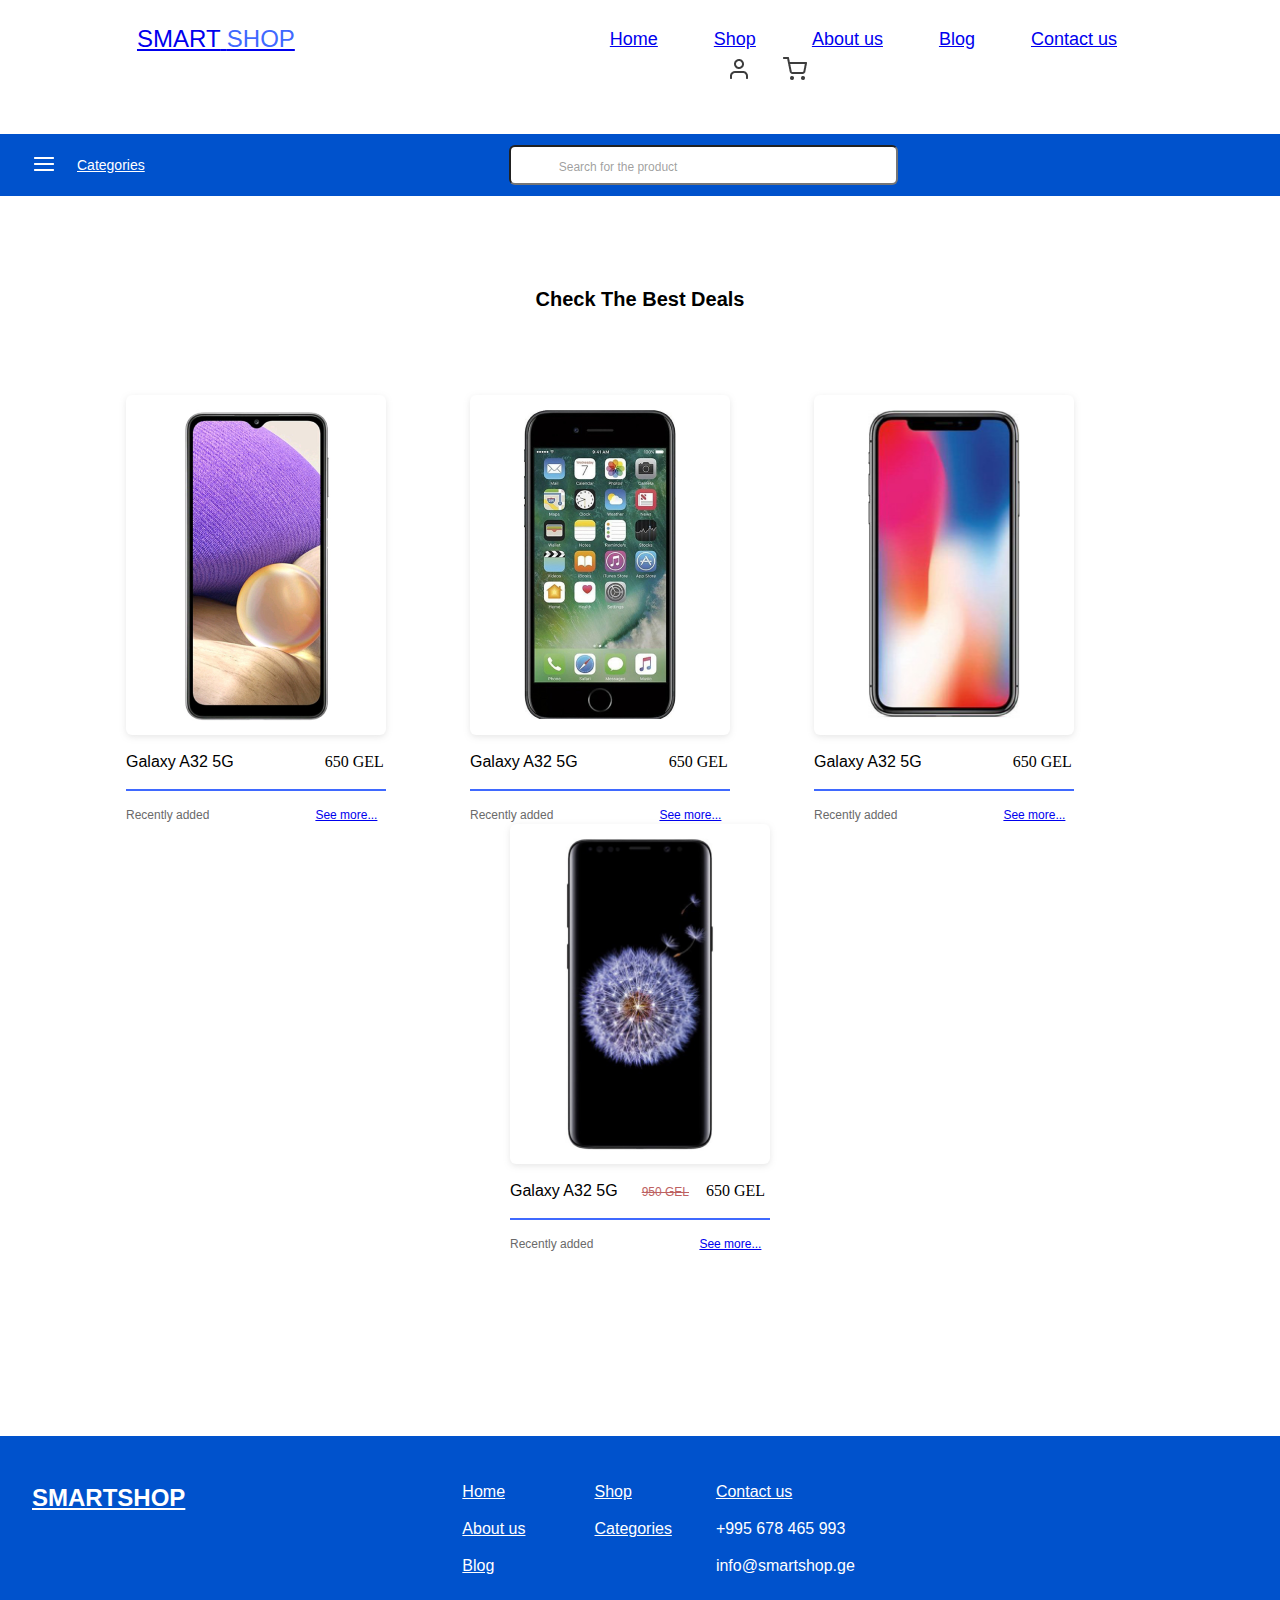
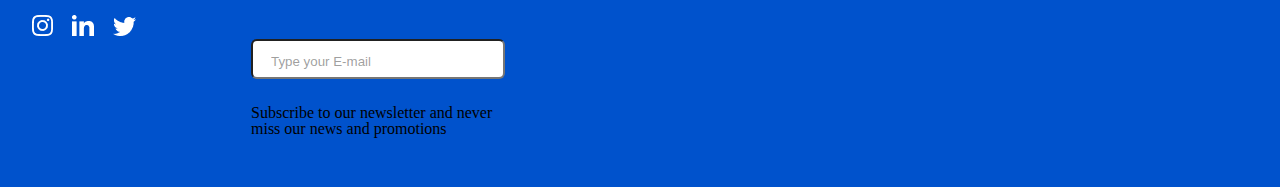
<file: index.html>
<!DOCTYPE html>
<html lang="en">
<head>
    <meta charset="UTF-8">
    <meta http-equiv="X-UA-Compatible" content="IE=edge">
    <meta name="viewport" content="width=device-width, initial-scale=1.0">
    
    <link rel="stylesheet" href="static/css/reset.css">
    <link rel="stylesheet" href="static/css/fonts.css">
    <link rel="stylesheet" href="static/css/style.css">
    <title>Home</title>
</head>
<body>
    <header>
        <div class="container">
            <div class="header">
                <nav>
                    <ul>
                        <li class="header-li left">
                            <a href="index.html"> 
                                <span>SMART</span>
                                <span class="logo-right">SHOP</span>
                            </a>
                        </li>
                        <li class="header-li middle">
                            <a href="index.html">Home</a>
                        </li>
                        <li class="header-li middle">
                            <a href="#">Shop</a>
                        </li>
                        <li class="header-li middle">
                            <a href="static/pages/about.html">About us</a>
                        </li>
                        <li class="header-li middle">
                            <a href="static/pages/blog.html">Blog</a>
                        </li>
                        <li class="header-li middle">
                            <a href="static/pages/contact.html">Contact us </a>
                        </li>
                        <li class="header-li right">
                            <a href="#">
                                <img src="static/img/user.png">
                            </a>
                        </li>
                        <li class="header-li">
                            <a href="#">
                                <img src="static/img/basket.png">
                            </a>
                        </li>
                    </ul>
                </nav>
            </div>
        </div>
        <div class="search-section">
            <div class="container">
                <nav>
                    <ul>
                        <li class="search-li menu">
                            <a href="#">
                                <img src="static/img/menu.png" alt="">
                            </a>
                        </li>
                        <li class="search-li title">
                            <a href="#">Categories</a>
                        </li>
                        <li class="search-li">
                            <form action="">
                                <input class="search-input" type="text" placeholder="Search for the product">
                            </form>
                        </li>
                    </ul>
                </nav>
            </div>
        </div>
    </header>
    <main>
        <section class="section container">
            <h1 class="section-title">Check The Best Deals</h1>
            <div class="cards">
                <div class="card-main-wrapper">
                    <div class="card-top-wrapper">
                        <div class="card-img-wrapper first">
                            
                        </div>
                    </div>
                    <div class="card-information">
                        <div>
                            <span class="name">Galaxy A32 5G</span>
                            <span class="price">650 GEL</span>
                        </div>
                        <div class="line">
                            
                        </div>
                        <div>
                            <span class="date">Recently added</span>
                            <a href="#" class="see-more">See more...</a>
                        </div>
                    </div>
                </div>
                <div class="card-main-wrapper second">
                    <div class="card-top-wrapper">
                        <div class="card-img-wrapper second">
                            
                        </div>
                    </div>
                    <div class="card-information">
                        <div>
                            <span class="name">Galaxy A32 5G</span>
                            <span class="price">650 GEL</span>
                        </div>
                        <div class="line">
                            
                        </div>
                        <div>
                            <span class="date">Recently added</span>
                            <a href="#" class="see-more">See more...</a>
                        </div>
                    </div>
                </div>
                <div class="card-main-wrapper third">
                    <div class="card-top-wrapper">
                        <div class="card-img-wrapper third">
                            
                        </div>
                    </div>
                    <div class="card-information">
                        <div>
                            <span class="name">Galaxy A32 5G</span>
                            <span class="price">650 GEL</span>
                        </div>
                        <div class="line">
                            
                        </div>
                        <div>
                            <span class="date">Recently added</span>
                            <a href="#" class="see-more">See more...</a>
                        </div>
                    </div>
                </div>
                <div class="card-main-wrapper">
                    <div class="card-top-wrapper">
                        <div class="card-img-wrapper fourth">
                            
                        </div>
                    </div>
                    <div class="card-information">
                        <div>
                            <span class="name">Galaxy A32 5G</span>
                            <span class=" price-old">950 GEL</span>
                            <span class="price-new">650 GEL</span>
                        </div>
                        <div class="line">
                            
                        </div>
                        <div>
                            <span class="date">Recently added</span>
                            <a href="#" class="see-more">See more...</a>
                        </div>
                    </div>
                </div>
            </div>
        </section>
    </main>
    <footer>
        <div class="container">
            <div class="footer-social in-footer">
                <div class="footer-logo">
                    <a href="">SMARTSHOP</a>
                </div>
                <ul>
                    <li class="social-li">
                        <a href="#">
                            <img src="static/img/Instagram.png" alt="">
                        </a>
                    </li>
                    <li class="social-li middle">
                        <a href="#">
                            <img src="static/img/Linkedin.png" alt="">
                        </a>
                    </li>
                    <li class="social-li">
                        <a href="#">
                            <img src="static/img/Twitter.png" alt="">
                        </a>
                    </li>
                </ul>
            </div>
            <div class="footer-navigation in-footer">
                <nav>
                    <ul class="footer-navigation-ul">
                        <li class="footer-navigation-li">
                            <a class="footer-a" href="index.html">
                                Home
                            </a>
                        </li>
                        <li class="footer-navigation-li middle">
                            <a class="footer-a" href="static/pages/about.html">
                                About us
                            </a>
                        </li>
                        <li class="footer-navigation-li">
                            <a class="footer-a" href="static/pages/blog.html">
                                Blog
                            </a>
                        </li>
                    </ul>
                    <ul class="footer-navigation-ul middle">
                        <li class="footer-navigation-li">
                            <a class="footer-a" href="#">
                                Shop                            
                            </a>
                        </li>
                        <li class="footer-navigation-li middle">
                            <a class="footer-a" href="#">
                                Categories
                            </a>
                        </li>
                    </ul>
                    <ul class="footer-navigation-ul">
                        <li class="footer-navigation-li footer-aw">
                            <a class="footer-a" href="static/pages/contact.html">
                                Contact us
                            </a>
                        </li>
                        <li class="footer-navigation-li middle footer-a">
                            <address>
                                +995 678 465 993
                            </address>
                        </li>
                        <li class="footer-navigation-li footer-a">
                            <address>
                                info@smartshop.ge
                            </address>
                        </li>
                    </ul>
                </nav>
            </div>
            <div class="in-footer footer-input">
                <form action="">
                    <input placeholder="Type your E-mail" type="text">
                </form>
                <div class="describtion footer-w">
                    Subscribe to our newsletter and never miss our news and promotions
                </div>
            </div>
        </div>
    </footer>
</body>
</html>
</file>
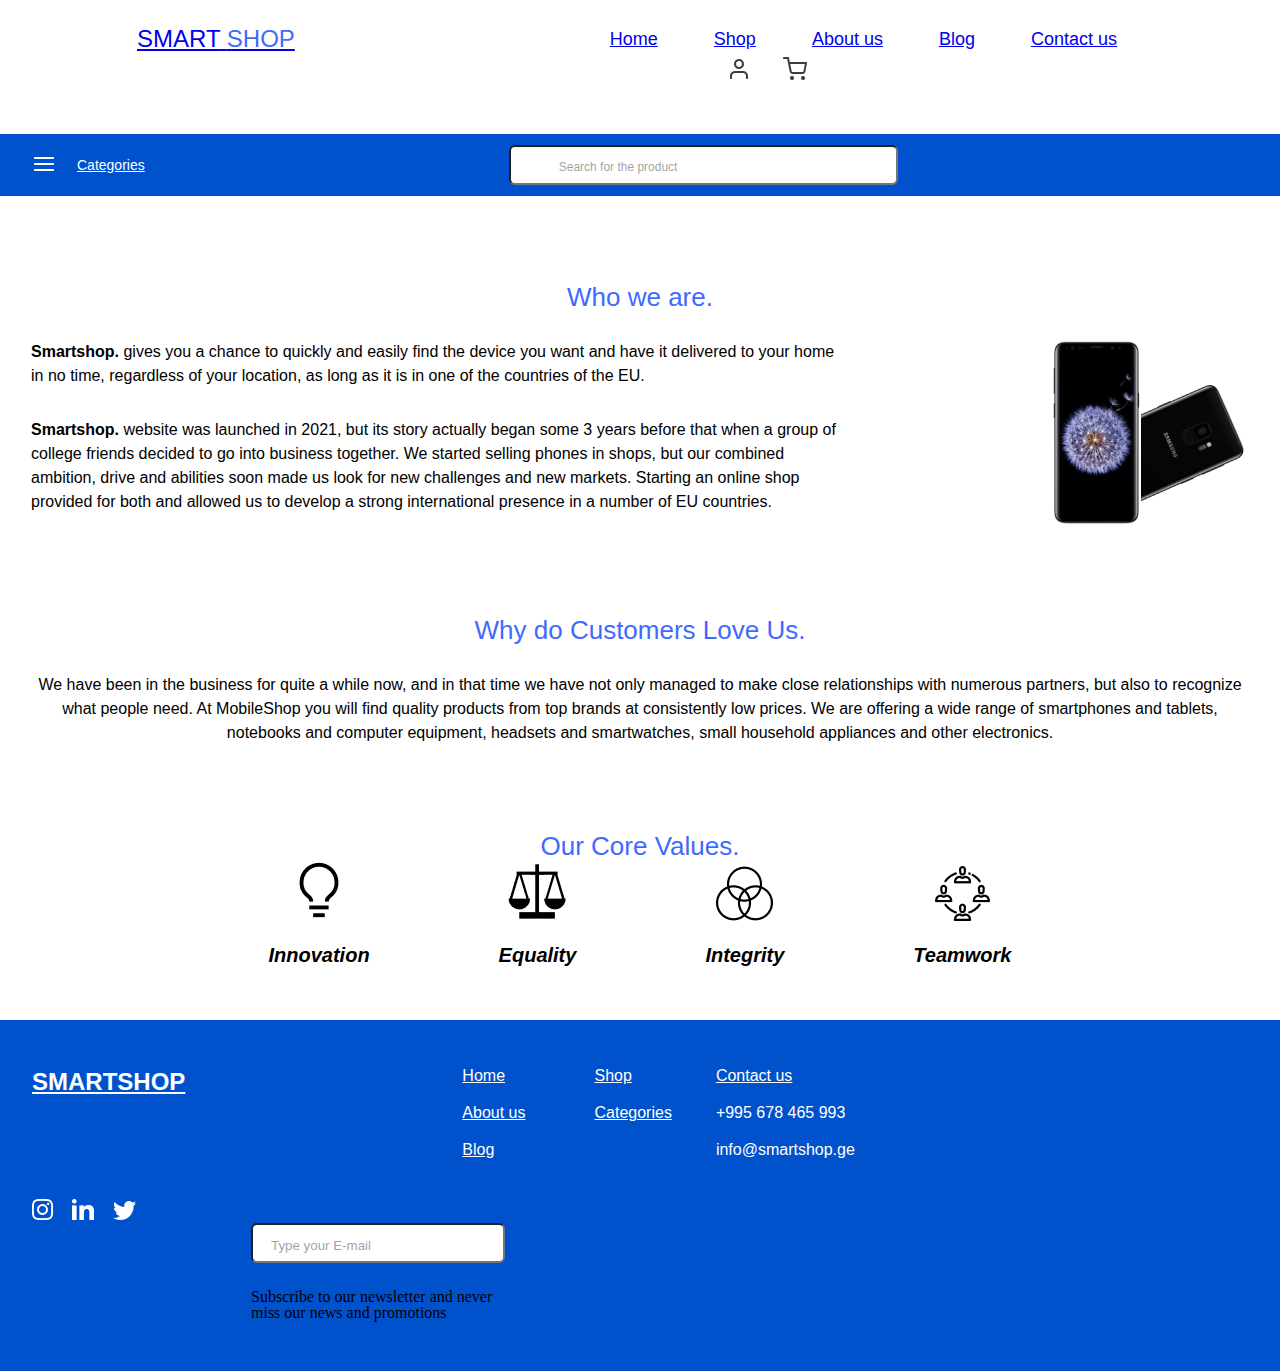
<file: static/pages/about.html>
<!DOCTYPE html>
<html lang="en">
<head>
    <meta charset="UTF-8">
    <meta http-equiv="X-UA-Compatible" content="IE=edge">
    <meta name="viewport" content="width=device-width, initial-scale=1.0">
    <link rel="stylesheet" href="../css/reset.css">
    <link rel="stylesheet" href="../css/fonts.css">
    <link rel="stylesheet" href="../css/style.css">
    <title>About</title>
</head>
<body>
    <header>
        <div class="container">
            <div class="header">
                <nav>
                    <ul>
                        <li class="header-li left">
                            <a href="../../index.html"> 
                                <span>SMART</span>
                                <span class="logo-right">SHOP</span>
                            </a>
                        </li>
                        <li class="header-li middle">
                            <a href="../../index.html">Home</a>
                        </li>
                        <li class="header-li middle">
                            <a href="#">Shop</a>
                        </li>
                        <li class="header-li middle">
                            <a href="about.html">About us</a>
                        </li>
                        <li class="header-li middle">
                            <a href="blog.html">Blog</a>
                        </li>
                        <li class="header-li middle">
                            <a href="contact.html">Contact us </a>
                        </li>
                        <li class="header-li right">
                            <a href="#">
                                <img src="../img/user.png">
                            </a>
                        </li>
                        <li class="header-li">
                            <a href="#">
                                <img src="../img/basket.png">
                            </a>
                        </li>
                    </ul>
                </nav>
            </div>
        </div>
        <div class="search-section">
            <div class="container">
                <nav>
                    <ul>
                        <li class="search-li menu">
                            <a href="#">
                                <img src="../img/menu.png" alt="">
                            </a>
                        </li>
                        <li class="search-li title">
                            <a href="#">Categories</a>
                        </li>
                        <li class="search-li">
                            <form action="">
                                <input class="search-input" type="text" placeholder="Search for the product">
                            </form>
                        </li>
                    </ul>
                </nav>
            </div>
        </div>
    </header>
    <main>
        <section class="about-section">
            <h2 class="about-title">Who we are.</h2>
            <div class="about-info" >
                <div class="about-info-text">
                    <p class="first-p">
                        <span class="first-word">Smartshop.</span> gives you a chance to quickly and easily find the device you want and have it delivered to your home in no time, regardless of your location, as long as it is in one of the countries of the EU.
                    </p>
                    <p>
                        <span class="first-word">Smartshop.</span> website was launched in 2021, but its story actually began some 3 years before that when a group of college friends decided to go into business together. We started selling phones in shops, but our combined ambition, drive and abilities soon made us look for new challenges and new markets. Starting an online shop provided for both and allowed us to develop a strong international presence in a number of EU countries.
                    </p>
                </div>
                <div class="about-info-img">
                    <img src="../img/abot/phones.png" alt="">
                </div>
            </div>
            <div>
                <h2 class="about-title">Why do Customers Love Us.</h2>
                <p class="second-desctiption">We have been in the business for quite a while now, and in that time we have not only managed to make close relationships with numerous partners, but also to recognize what people need. At MobileShop you will find quality products from top brands at consistently low prices. We are offering a wide range of smartphones and tablets, notebooks and computer equipment, headsets and smartwatches, small household appliances and other electronics.</p>
            </div>
            <div>
                <h2 class="about-title">Our Core Values.</h2>
                <ul>
                    <li class="values-li">
                        <img src="../img/abot/idea-svgrepo-com 1.png" alt="">
                        <p>Innovation</p>
                    </li>
                    <li class="values-li">
                        <img src="../img/abot/scale-good-justice-fairness-svgrepo-com 1.png" alt="">
                        <p>Equality</p>
                    </li>
                    <li class="values-li">
                        <img src="../img/abot/Vector.png" alt="">
                        <p>Integrity</p>
                    </li>
                    <li class="values-li">
                        <img src="../img/abot/teamwork-svgrepo-com 1.png" alt="">
                        <p>Teamwork</p>
                    </li>
                </ul>
            </div>
        </section>
    </main>
    <footer>
        <div class="container">
            <div class="footer-social in-footer">
                <div class="footer-logo">
                    <a href="">SMARTSHOP</a>
                </div>
                <ul>
                    <li class="social-li">
                        <a href="#">
                            <img src="../img/Instagram.png" alt="">
                        </a>
                    </li>
                    <li class="social-li middle">
                        <a href="#">
                            <img src="../img/Linkedin.png" alt="">
                        </a>
                    </li>
                    <li class="social-li">
                        <a href="#">
                            <img src="../img/Twitter.png" alt="">
                        </a>
                    </li>
                </ul>
            </div>
            <div class="footer-navigation in-footer">
                <nav>
                    <ul class="footer-navigation-ul">
                        <li class="footer-navigation-li">
                            <a class="footer-a" href="../../index.html">
                                Home
                            </a>
                        </li>
                        <li class="footer-navigation-li middle">
                            <a class="footer-a" href="about.html">
                                About us
                            </a>
                        </li>
                        <li class="footer-navigation-li">
                            <a class="footer-a" href="blog.html">
                                Blog
                            </a>
                        </li>
                    </ul>
                    <ul class="footer-navigation-ul middle">
                        <li class="footer-navigation-li">
                            <a class="footer-a" href="#">
                                Shop                            
                            </a>
                        </li>
                        <li class="footer-navigation-li middle">
                            <a class="footer-a" href="#">
                                Categories
                            </a>
                        </li>
                    </ul>
                    <ul class="footer-navigation-ul">
                        <li class="footer-navigation-li footer-aw">
                            <a class="footer-a" href="./contact.html">
                                Contact us
                            </a>
                        </li>
                        <li class="footer-navigation-li middle footer-a">
                            <address>
                                +995 678 465 993
                            </address>
                        </li>
                        <li class="footer-navigation-li footer-a">
                            <address>
                                info@smartshop.ge
                            </address>
                        </li>
                    </ul>
                </nav>
            </div>
            <div class="in-footer footer-input">
                <form action="">
                    <input placeholder="Type your E-mail" type="text">
                </form>
                <div class="describtion footer-w">
                    Subscribe to our newsletter and never miss our news and promotions
                </div>
            </div>
        </div>
    </footer>
</body>
</html>
</file>
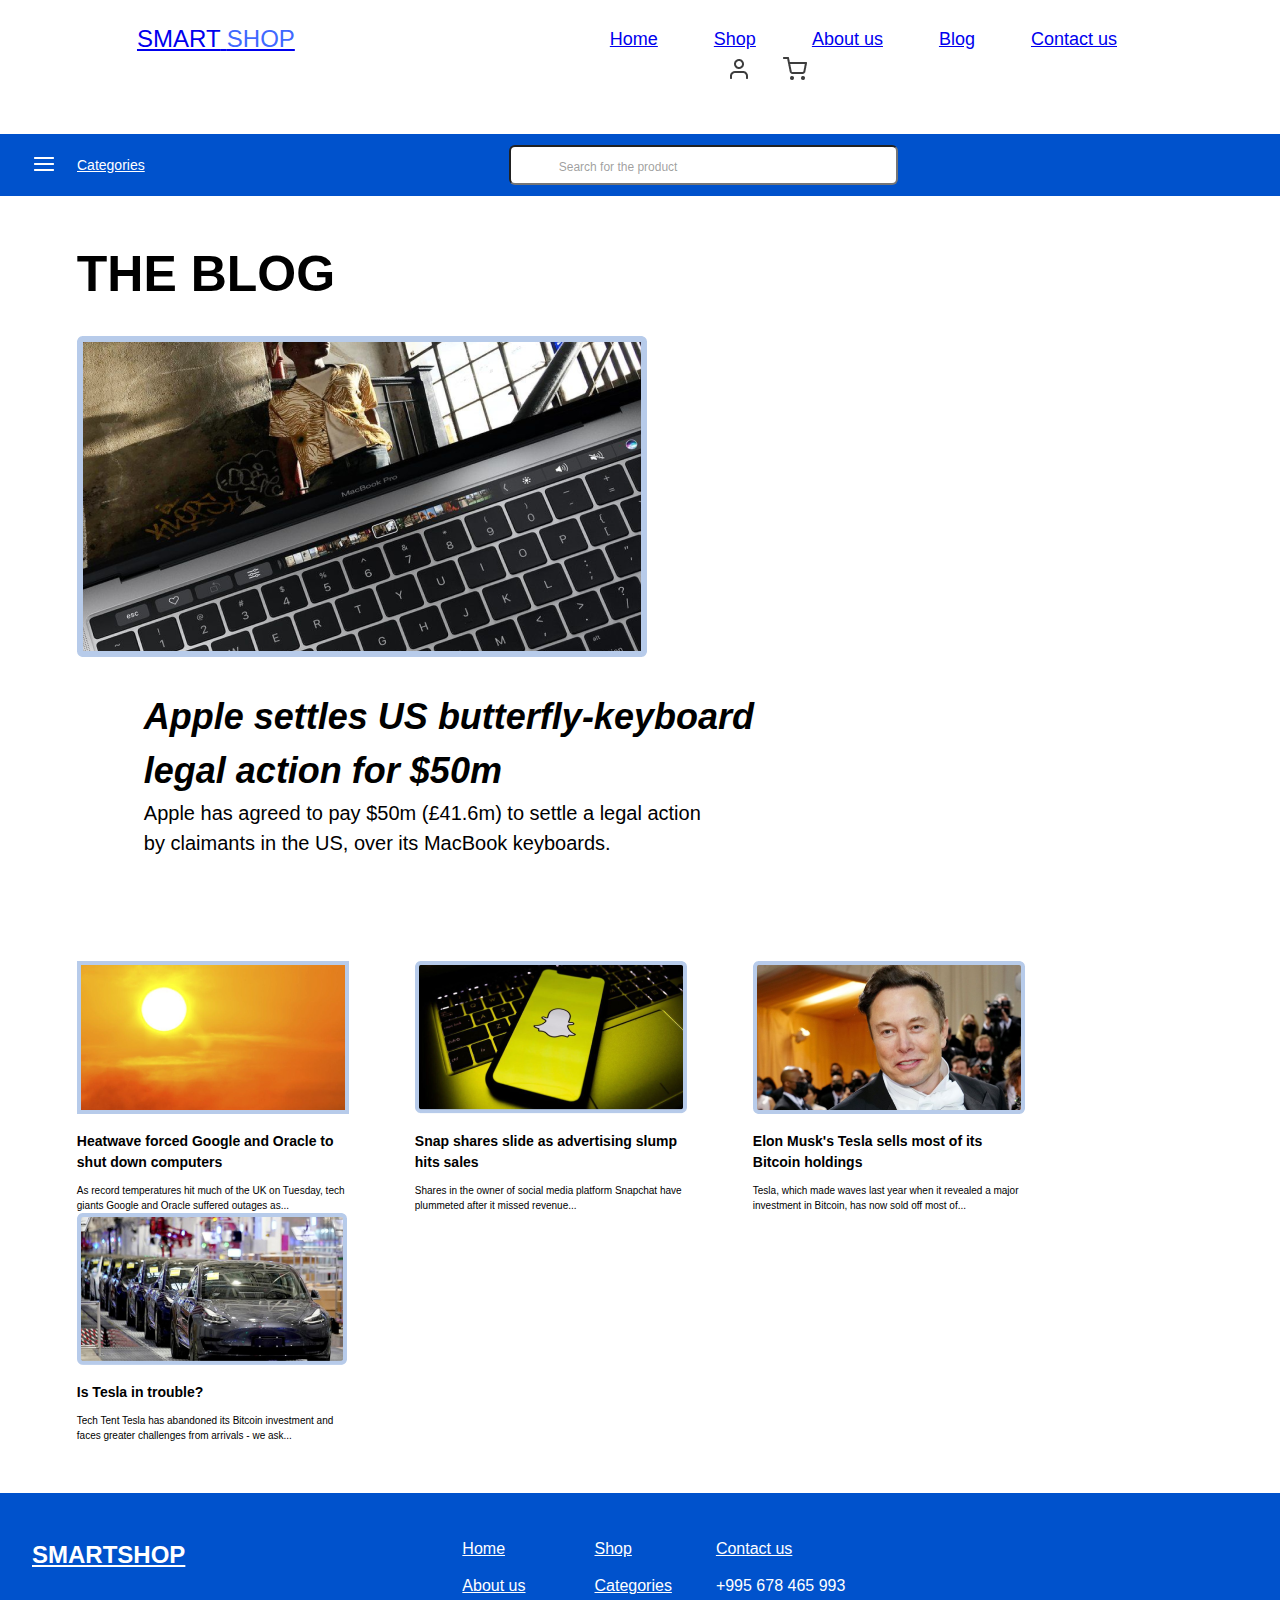
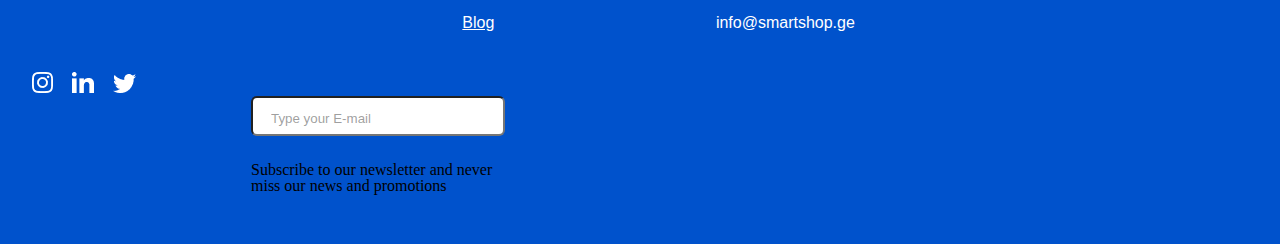
<file: static/pages/blog.html>
<!DOCTYPE html>
<html lang="en">
<head>
    <meta charset="UTF-8">
    <meta http-equiv="X-UA-Compatible" content="IE=edge">
    <meta name="viewport" content="width=device-width, initial-scale=1.0">
    <link rel="stylesheet" href="../css/reset.css">
    <link rel="stylesheet" href="../css/fonts.css">
    <link rel="stylesheet" href="../css/style.css">
    <title>Blog</title>
</head>
<body>
    <header>
        <div class="container">
            <div class="header">
                <nav>
                    <ul>
                        <li class="header-li left">
                            <a href="../../index.html"> 
                                <span>SMART</span>
                                <span class="logo-right">SHOP</span>
                            </a>
                        </li>
                        <li class="header-li middle">
                            <a href="../../index.html">Home</a>
                        </li>
                        <li class="header-li middle">
                            <a href="#">Shop</a>
                        </li>
                        <li class="header-li middle">
                            <a href="about.html">About us</a>
                        </li>
                        <li class="header-li middle">
                            <a href="blog.html">Blog</a>
                        </li>
                        <li class="header-li middle">
                            <a href="contact.html">Contact us </a>
                        </li>
                        <li class="header-li right">
                            <a href="#">
                                <img src="../img/user.png">
                            </a>
                        </li>
                        <li class="header-li">
                            <a href="#">
                                <img src="../img/basket.png">
                            </a>
                        </li>
                    </ul>
                </nav>
            </div>
        </div>
        <div class="search-section">
            <div class="container">
                <nav>
                    <ul>
                        <li class="search-li menu">
                            <a href="#">
                                <img src="../img/menu.png" alt="">
                            </a>
                        </li>
                        <li class="search-li title">
                            <a href="#">Categories</a>
                        </li>
                        <li class="search-li">
                            <form action="">
                                <input class="search-input" type="text" placeholder="Search for the product">
                            </form>
                        </li>
                    </ul>
                </nav>
            </div>
        </div>
    </header>
    <main>
        <section class="blog-container">
            <div>
                <h1 class="blog-title">
                    THE BLOG
                </h1>
                <div class="blog-article image">
                    <img src="../img/blog/blog-img.png" alt="macbook picture">
                </div>
                <div class="blog-article text">
                    <p class="blog-article-title">
                        Apple settles US butterfly-keyboard legal action for $50m
                    </p>
                    <p class="blog-article-content">
                        Apple has agreed to pay $50m (£41.6m) to settle a legal action by claimants in the US, over its MacBook keyboards.
                    </p>
                </div>
            </div>
            <div class="news-list">
                <div class="news">
                    <div class="news-image">
                        <img src="../img/blog/img1.png" alt="sun">
                    </div>
                    <div class="news-text">
                        <P class="news-text-title">
                            Heatwave forced Google and Oracle to shut down computers
                        </P>
                        <P class="news-text-description">
                            As record temperatures hit much of the UK on Tuesday, tech giants Google and Oracle suffered outages as...
                        </P>
                    </div>
                </div>
                <div class="news second">
                    <div class="news-image">
                        <img src="../img/blog/img2.png" alt="Snapchat">
                    </div>
                    <div class="news-text">
                        <P class="news-text-title">
                            Snap shares slide as advertising slump hits sales
                        </P>
                        <P class="news-text-description">
                            Shares in the owner of social media platform Snapchat have plummeted after it missed revenue...                        </P>
                        </P>
                    </div>
                </div>
                <div class="news third">
                    <div class="news-image">
                        <img src="../img/blog/img3.png" alt="elon Musk">
                    </div>
                    <div class="news-text">
                        <P class="news-text-title">
                            Elon Musk's Tesla sells most of its Bitcoin holdings
                        </P>
                        <P class="news-text-description">
                            Tesla, which made waves last year when it revealed a major investment in Bitcoin, has now sold off most of...                    </div>
                </div>
                <div class="news">
                    <div class="news-image">
                        <img src="../img/blog/img4.png" alt="tesla">
                    </div>
                    <div class="news-text">
                        <P class="news-text-title">
                            Is Tesla in trouble?
                        </P>
                        <P class="news-text-description">
                            Tech Tent Tesla has abandoned its Bitcoin investment and faces greater challenges from arrivals - we ask...                        </P>
                    </div>
                </div>
            </div>
        </section>
    </main>
    <footer>
        <div class="container">
            <div class="footer-social in-footer">
                <div class="footer-logo">
                    <a href="">SMARTSHOP</a>
                </div>
                <ul>
                    <li class="social-li">
                        <a href="#">
                            <img src="../img/Instagram.png" alt="">
                        </a>
                    </li>
                    <li class="social-li middle">
                        <a href="#">
                            <img src="../img/Linkedin.png" alt="">
                        </a>
                    </li>
                    <li class="social-li">
                        <a href="#">
                            <img src="../img/Twitter.png" alt="">
                        </a>
                    </li>
                </ul>
            </div>
            <div class="footer-navigation in-footer">
                <nav>
                    <ul class="footer-navigation-ul">
                        <li class="footer-navigation-li">
                            <a class="footer-a" href="../../index.html">
                                Home
                            </a>
                        </li>
                        <li class="footer-navigation-li middle">
                            <a class="footer-a" href="about.html">
                                About us
                            </a>
                        </li>
                        <li class="footer-navigation-li">
                            <a class="footer-a" href="blog.html">
                                Blog
                            </a>
                        </li>
                    </ul>
                    <ul class="footer-navigation-ul middle">
                        <li class="footer-navigation-li">
                            <a class="footer-a" href="#">
                                Shop                            
                            </a>
                        </li>
                        <li class="footer-navigation-li middle">
                            <a class="footer-a" href="#">
                                Categories
                            </a>
                        </li>
                    </ul>
                    <ul class="footer-navigation-ul">
                        <li class="footer-navigation-li footer-aw">
                            <a class="footer-a" href="./contact.html">
                                Contact us
                            </a>
                        </li>
                        <li class="footer-navigation-li middle footer-a">
                            <address>
                                +995 678 465 993
                            </address>
                        </li>
                        <li class="footer-navigation-li footer-a">
                            <address>
                                info@smartshop.ge
                            </address>
                        </li>
                    </ul>
                </nav>
            </div>
            <div class="in-footer footer-input">
                <form action="">
                    <input placeholder="Type your E-mail" type="text">
                </form>
                <div class="describtion footer-w">
                    Subscribe to our newsletter and never miss our news and promotions
                </div>
            </div>
        </div>
    </footer>
</body>
</html>
</file>
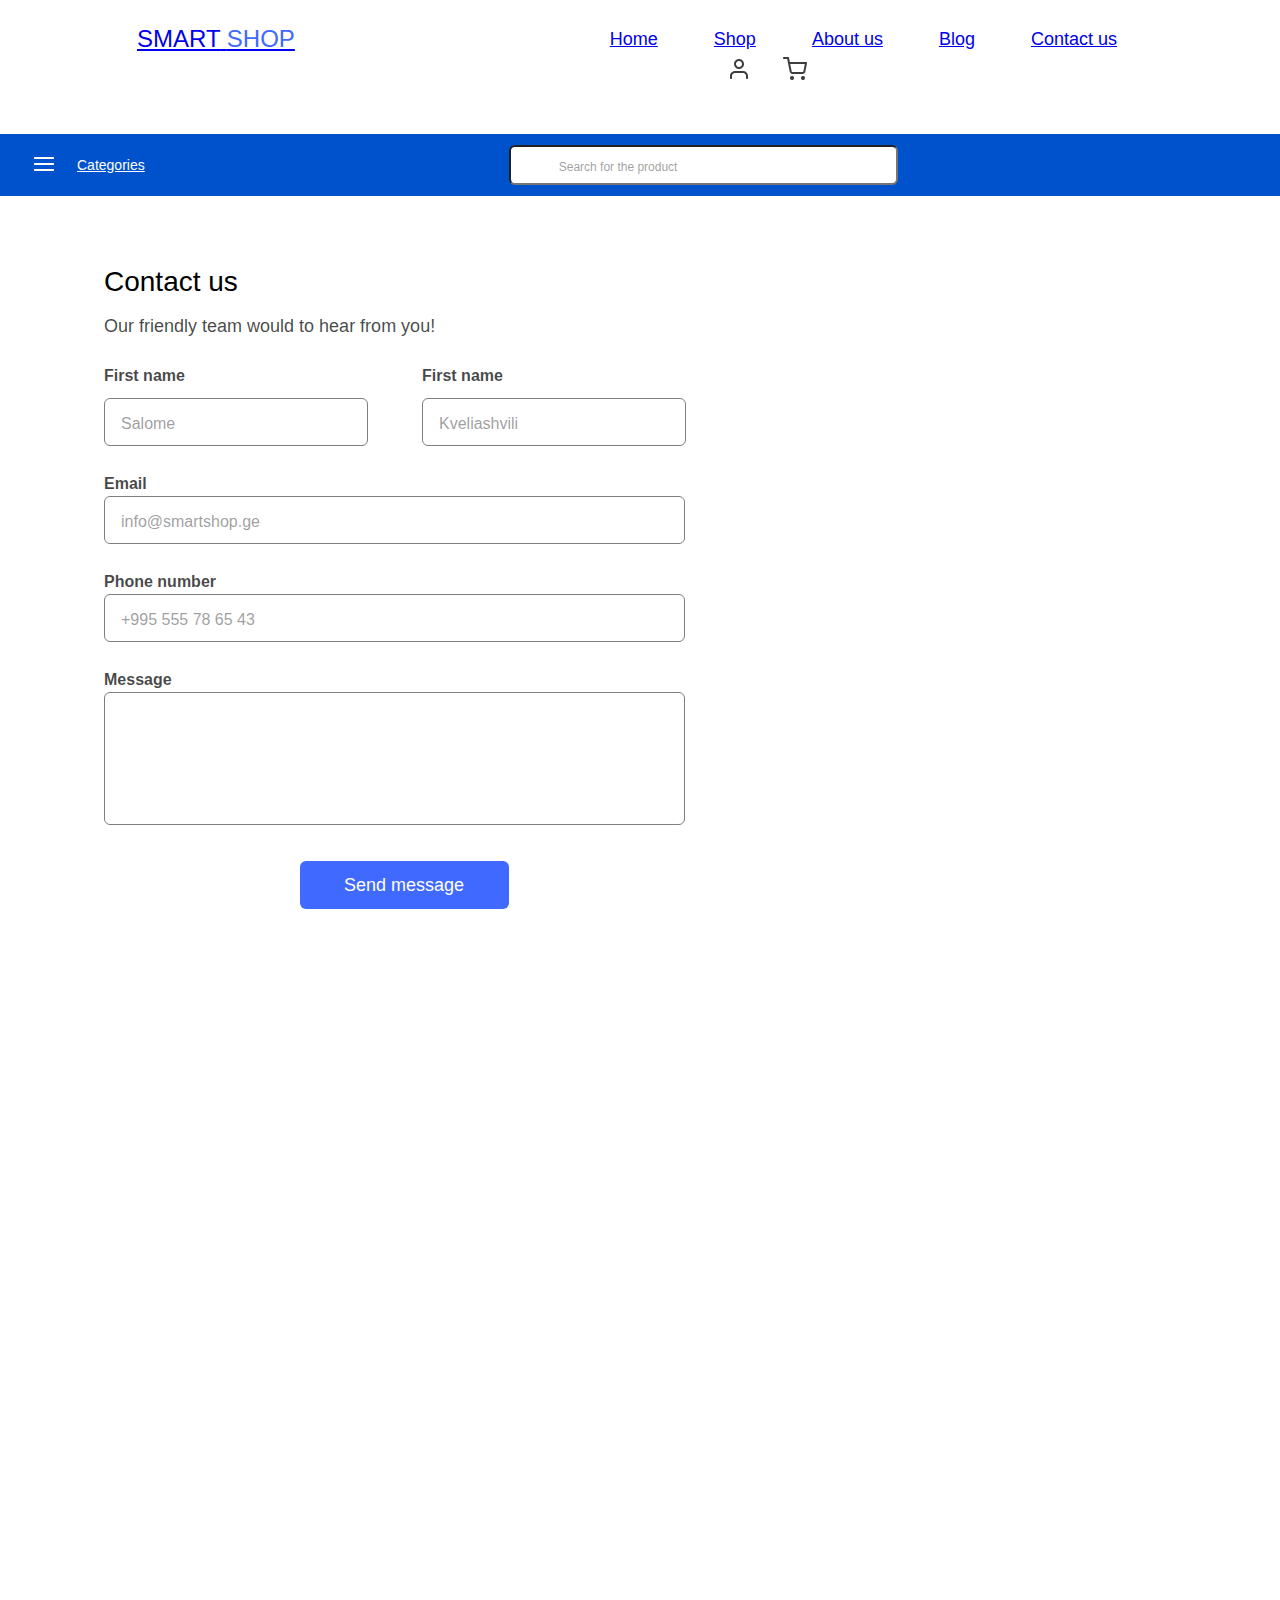
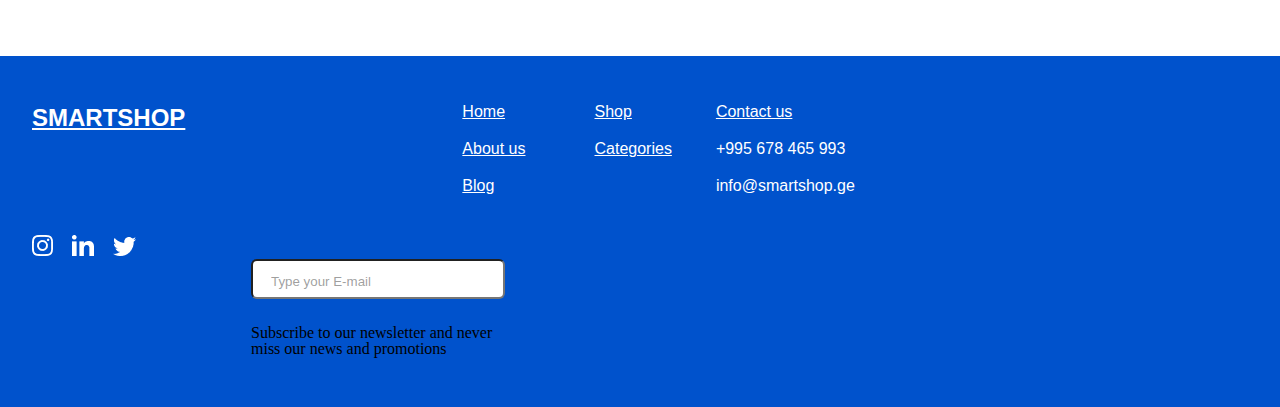
<file: static/pages/contact.html>
<!DOCTYPE html>
<html lang="en">
<head>
    <meta charset="UTF-8">
    <meta http-equiv="X-UA-Compatible" content="IE=edge">
    <meta name="viewport" content="width=device-width, initial-scale=1.0">
    <link rel="stylesheet" href="../css/reset.css">
    <link rel="stylesheet" href="../css/fonts.css">
    <link rel="stylesheet" href="../css/style.css">
    <title>Home Page</title>
</head>
<body>
    <header>
        <div class="container">
            <div class="header">
                <nav>
                    <ul>
                        <li class="header-li left">
                            <a href="../../index.html"> 
                                <span>SMART</span>
                                <span class="logo-right">SHOP</span>
                            </a>
                        </li>
                        <li class="header-li middle">
                            <a href="../../index.html">Home</a>
                        </li>
                        <li class="header-li middle">
                            <a href="#">Shop</a>
                        </li>
                        <li class="header-li middle">
                            <a href="about.html">About us</a>
                        </li>
                        <li class="header-li middle">
                            <a href="blog.html">Blog</a>
                        </li>
                        <li class="header-li middle">
                            <a href="contact.html">Contact us </a>
                        </li>
                        <li class="header-li right">
                            <a href="#">
                                <img src="../img/user.png">
                            </a>
                        </li>
                        <li class="header-li">
                            <a href="#">
                                <img src="../img/basket.png">
                            </a>
                        </li>
                    </ul>
                </nav>
            </div>
        </div>
        <div class="search-section">
            <div class="container">
                <nav>
                    <ul>
                        <li class="search-li menu">
                            <a href="#">
                                <img src="../img/menu.png" alt="">
                            </a>
                        </li>
                        <li class="search-li title">
                            <a href="#">Categories</a>
                        </li>
                        <li class="search-li">
                            <form action="">
                                <input class="search-input" type="text" placeholder="Search for the product">
                            </form>
                        </li>
                    </ul>
                </nav>
            </div>
        </div>
    </header>
    <main>
        <section class="contact-section contact-container">
            <div class="inputs-part">
                <div class="input-line">
                    <h1 class="contact-title">Contact us</h1>
                    <p class="additional-sentence">Our friendly team would to hear from you!</p>
                    <div class="f name">
                        <form action="#">
                            <label for="fname">First name</label>
                            <input required class="contact-input name" placeholder="Salome" type="text" name="fname">
                        </form>
                    </div>
                    <div class="l name">
                        <form action="#">
                            <label for="lname">First name</label>
                            <input required class="contact-input name" placeholder="Kveliashvili" type="text" name="lname">
                        </form>
                    </div>
                </div>
                <div class="input-line">
                    <form action="#">
                        <label for="Email">Email</label>
                        <input required class="contact-input Email" placeholder="info@smartshop.ge" type="text" >
                    </form>
                </div>
                <div class="input-line">
                    <form action="#">
                        <label for="Email">Phone number</label>
                        <input required class="contact-input phone-number" placeholder="+995 555 78 65 43" type="number" >
                    </form>
                </div>
                <div>
                    <form action="#">
                        <label for="message">Message</label>
                        <input required class="contact-input message" type="text" >
                    </form>
                </div>
                <div class="send-button">
                    <input type="submit" value="Send message">
                </div>
            </div>
            <div class="map-part">
                <iframe src="https://www.google.com/maps/embed?pb=!1m18!1m12!1m3!1d2978.4452313842376!2d44.756455315396565!3d41.710910479235736!2m3!1f0!2f0!3f0!3m2!1i1024!2i768!4f13.1!3m3!1m2!1s0x40447332355abe2f%3A0x6cbb9dc3fcb3b194!2sIlia%20Chavchavadze%20Avenue%2C%20T&#39;bilisi!5e0!3m2!1sen!2sge!4v1676229445830!5m2!1sen!2sge" width="590" height="562s"></iframe>
            </div>
        </section>
    </main>
    <footer>
        <div class="container">
            <div class="footer-social in-footer">
                <div class="footer-logo">
                    <a href="">SMARTSHOP</a>
                </div>
                <ul>
                    <li class="social-li">
                        <a href="#">
                            <img src="../img/Instagram.png" alt="">
                        </a>
                    </li>
                    <li class="social-li middle">
                        <a href="#">
                            <img src="../img/Linkedin.png" alt="">
                        </a>
                    </li>
                    <li class="social-li">
                        <a href="#">
                            <img src="../img/Twitter.png" alt="">
                        </a>
                    </li>
                </ul>
            </div>
            <div class="footer-navigation in-footer">
                <nav>
                    <ul class="footer-navigation-ul">
                        <li class="footer-navigation-li">
                            <a class="footer-a" href="../../index.html">
                                Home
                            </a>
                        </li>
                        <li class="footer-navigation-li middle">
                            <a class="footer-a" href="about.html">
                                About us
                            </a>
                        </li>
                        <li class="footer-navigation-li">
                            <a class="footer-a" href="blog.html">
                                Blog
                            </a>
                        </li>
                    </ul>
                    <ul class="footer-navigation-ul middle">
                        <li class="footer-navigation-li">
                            <a class="footer-a" href="#">
                                Shop                            
                            </a>
                        </li>
                        <li class="footer-navigation-li middle">
                            <a class="footer-a" href="#">
                                Categories
                            </a>
                        </li>
                    </ul>
                    <ul class="footer-navigation-ul">
                        <li class="footer-navigation-li footer-aw">
                            <a class="footer-a" href="./contact.html">
                                Contact us
                            </a>
                        </li>
                        <li class="footer-navigation-li middle footer-a">
                            <address>
                                +995 678 465 993
                            </address>
                        </li>
                        <li class="footer-navigation-li footer-a">
                            <address>
                                info@smartshop.ge
                            </address>
                        </li>
                    </ul>
                </nav>
            </div>
            <div class="in-footer footer-input">
                <form action="">
                    <input placeholder="Type your E-mail" type="text">
                </form>
                <div class="describtion footer-w">
                    Subscribe to our newsletter and never miss our news and promotions
                </div>
            </div>
        </div>
    </footer>
</body>
</html>
</file>
<file: static/css/fonts.css>
@font-face {
    font-family:'Andada Pro-400', serif;
    src: url(../font/AndadaPro-reg-VariableFont_wght.ttf);
}

@font-face {
    font-family:'Andada Pro-600', serif;
    src: url(../font/AndadaPro-semiboc-VariableFont_wght.ttf);
}

@font-face {
    font-family:'Andada Pro-700', serif;
    src: url(../font/AndadaPro-bolt700c-VariableFont_wght.ttf);
}

@font-face {
    font-family: 'Open Sans', sans-serif;
    src: url(../font/OpenSans-Italic-VariableFont_wdth\,wght.ttf);
}

@font-face {
    font-family: 'Poppins-400', sans-serif;
    src: url(../font/Poppins-Regular.ttf);
}

@font-face {
    font-family: 'Poppins-700', sans-serif;
    src: url(../font/Poppins-Bold.ttf);
}

@font-face {
    font-family: 'Poppins-500', sans-serif;
    src: url(../font/Poppins-Medium.ttf);
}

@font-face {
    font-family: 'Anek Malayalam', sans-serif;
    src: url(../font/AnekMalayalam-VariableFont_wdth\,wght.ttf);
}
</file>
<file: static/css/style.css>
.container{
    max-width: 1340px;
    width: 95%;
    margin: 0 auto;
}

.header{
    text-align:center;
    padding: 21px 0 50px 0;
}

.header-li.left{
    margin-right:285px;
    font-size: 24px;
    line-height: 36px;
    font-family:"oswald-500", sans-serif;
}

.logo-right{
    color: #3F69FF;
}

.header-li.middle{
    margin: 0 26px;
    font-size: 18px;
    line-height: 27px;
    font-family:"poppins-500", sans-serif;
}

.header-li.right{
    margin: 0 28px 0 254px;
    text-align: right;
}

.header-li{

    display:inline-block;
    vertical-align: middle;
}

.header-li a:hover{
    color: #0052CC;
    text-decoration-line: underline;
}

.search-section{
    background: #0052CC;
    padding: 11px 0;
}

.search-li{
    display: inline-block;
    vertical-align: middle;
}

.search-li.title a{
    color: white;
    font-size: 14px;
    line-height: 21px;
    font-family:"poppins-400", sans-serif;
    margin: 0 360px 0 17px;
}

.search-input{
    height:40px;
    width:389px;
    font-family:"poppins-400", sans-serif;
    padding:  3px 0 0 48px;
    font-size: 12px;
    line-height: 18px;
    border-radius: 6px;
}

.section{
    text-align: center;
    margin-bottom: 183px;
}
.section-title{
    margin: 88px 0 81px 0;
    font-family:"oswald-500", sans-serif;
    font-weight: bold;
    font-size: 20px;
    line-height: 30px;
}

.card-main-wrapper{
    width:260px;
    display:inline-block;
}

.card-main-wrapper.second{
    margin: 0 40px 0 80px;
}
.card-main-wrapper.third{
    margin: 0 80px 0 40px;
}

.card-top-wrapper{
    height: 340px;
    padding:12px 54px;
    box-shadow: 0px 2px 6px rgba(161, 161, 161, 0.25);
    border-radius: 6px;
}

.card-img-wrapper{

    width:152px;
    height:316px;
    background-repeat: no-repeat;
    background-size:100% 100%;
    transition:all 0.5s;
}


.card-img-wrapper.first{
    background-image: url("../img/mob1.png");
}
.card-img-wrapper.first:hover{
    background-image: url("../img/hover/hover-mob1.png");
}
.card-img-wrapper.second{
    background-image: url("../img/mob2.png")
}
.card-img-wrapper.second:hover{
    background-image: url("../img/hover/hover-mob2.png");
}
.card-img-wrapper.third{
    background-image: url("../img/mob3.png");
}
.card-img-wrapper.third:hover{
    background-image: url("../img/hover/hover-mob3.png");
}
.card-img-wrapper.fourth{
    background-image: url("../img/mob4.png");
}
.card-img-wrapper.fourth:hover{
    background-image: url("../img/hover/hover-mob4.png");

}


.card-information{
    margin-top:15px;
    text-align:left;
}

.name{
    font-size: 16px;
    line-height: 24px;
    font-family:"poppins-600", sans-serif;
}

.price{
    margin-left:87px;
}

.price-old{

    margin-left:20px;
    font-size: 12px;
    line-height: 18px;
    text-decoration-line: line-through;
    font-family:"poppins-400", sans-serif;
    color: #BD6161;
}

.price-new{
    margin-left:13px;
}

.line{
    width:260px;
    border: 1px solid #3F69FF;
    text-align:center;
    margin: 15px 0;
}

.date{
    font-size: 12px;
    line-height: 18px;
    color: #6A6A6A;
    font-family:"poppins-400", sans-serif;
}

.see-more{
    margin-left:102px;
    font-size: 12px;
    line-height: 18px;
    font-family:"poppins-500", sans-serif;
}

footer{
    background-color:#0052CC;
    padding: 44px 0 50px 0;
    margin-top: 50px;
}

.in-footer{
    display: inline-block;
    vertical-align: top;
}
.footer-social{
    margin-right:273px;
}
.footer-logo{
    
    margin-bottom: 99px;
    font-size: 24px;
    line-height: 36px;
    font-weight: bold;
    font-family:"oswald-500", sans-serif;
}
.footer-logo a{
    color: white;
}

.footer-a{
    color: white;
}

.social-li{
    display:inline-block;
}

.social-li.middle{
    margin:0 15px;
}

.footer-navigation-ul{
    display:inline-block;
    vertical-align: top;
}

.footer-navigation-ul.middle{
    margin: 0 40px 0 65px;
}
.footer-navigation-li{
    font-size: 16px;
    line-height: 24px;
    font-family:"poppins-400", sans-serif;
}

.footer-navigation-li.middle{
    margin: 13px 0;
}
.footer-input{
    width:254px;
    margin-left: 219px;
}

.footer-input input{
    width: 254px;
    height: 40px;
    border-radius: 6px;
    padding: 4px 0 0 18px;
    margin-bottom:26px;

}

.about-section{
    text-align: center;
}
.about-title{
    font-weight: 500;
    font-size: 26px;
    margin-top:88px;
    color: #3F69FF;
    font-family:"poppins-500", sans-serif;
}
.about-info{
    margin: 30px 0 75px 0;;
}
.first-p{
    margin-bottom:30px;
}
.about-info-text{
    width: 817px;
    display:inline-block;
    vertical-align: text-top;
    margin-right: 200px;
}
.about-info-text p{
    font-size: 16px;
    line-height: 24px;
    font-family:"poppins-400", sans-serif;
    text-align: left;
}

.first-word{
    font-family:"poppins-700", sans-serif;
    font-weight: bold;
}

.about-info-img{
    display:inline-block;
    vertical-align: text-top;
}

.second-desctiption{
    width: 1223px;
    margin: 30px auto 75px auto;
    font-size: 16px;
    line-height: 24px;
    font-family:"poppins-400", sans-serif;
}

.values-li{
    display:inline-block;
    margin: 0 62.5px;
    
}

.values-li p{
    font-size: 20px;
    line-height: 30px;
    font-family:"poppins-600", sans-serif;
    font-style: italic;
    margin-top: 16px;
    font-weight: bold;
}

.values{
    margin-top:60px;
}


.blog-container{
    max-width: 1290px;
    width: 88%;
    margin: 0 auto;
}
.blog-title{
    margin: 41px 0 24px 0;
    font-size: 50px;
    line-height: 75px;
    font-family:"poppins-600", sans-serif;
    font-weight: bold;
}
.blog-article{
    display:inline-block;
    vertical-align:text-top
}

.blog-article.text{
    margin:30px 0 0 67px;
    width:615px;
}

.blog-article-title{
    font-size: 36px;
    line-height: 54px;
    font-style: italic;
    font-weight: bold;
    font-family:"poppins-600", sans-serif;
}

.blog-article-content{
    width: 579px;
    font-size: 20px;
    line-height: 30px;
    font-family:"poppins-400", sans-serif;
}

.news{
    width:272px;
    display: inline-block;
    vertical-align: top;
}

.news-text-title{
    margin:14px 0 10px 0;
    font-size: 14px;
    line-height: 21px;
    font-weight:bold;
    font-family:"poppins-500", sans-serif;
}

.news-text-description{
    font-size: 10px;
    line-height: 15px;
    font-family:"poppins-400", sans-serif;
}

.news-list{
    margin-top:103px;
}

.news.second{
    margin:0 31px 0 62px;
}

.news.third{
    margin: 0 62px 0 31px;
}
.contact-container{
    max-width:1320px;
    width: 87%;
    margin: 65px auto 0 104px;

}
.inputs-part{
    width:600px;
    display:inline-block;
    vertical-align:top;
}
.input-line{
    margin-bottom: 26px;
}
.contact-title{
    font-size: 28px;
    line-height: 42px;
    font-family:"poppins-500", sans-serif;
}
.additional-sentence{
    margin:10px 0 24px 0;
    font-size: 18px;
    line-height: 27px;
    font-family:"poppins-400", sans-serif;
    color: rgba(0, 0, 0, 0.72);
}
.contact-input{
    display:block;
}
.name{
    display:inline-block;
}
.contact-input{
    display:block;
    border: 1px solid #7E7E7E;
    font-size: 16px;
    line-height: 24px;
    padding: 3px 0 0 16px;
    font-family:"poppins-400", sans-serif;
    border-radius: 6px;
}
::placeholder{
    color: rgba(64, 64, 64, 0.5);
}
.contact-input.name{
    width: 264px;
    height: 48px;
    margin-top:10px;
}
.f.name{
    margin-right:50px;
}
label{
    font-size: 16px;
    line-height: 24px;
    color: rgba(0, 0, 0, 0.72);
    font-family:"poppins-500", sans-serif;
    font-weight:bold;
}
.contact-input.Email{
    width: 581px;
    height: 48px;
}
.contact-input.phone-number{
    width: 581px;
    height: 48px;
}
.contact-input.message{
    width: 581px;
    height: 133px;
}
.send-button{
    text-align: center;
    margin: 36px 0 80px 0;
}
.send-button input{
    width: 209px;
    height: 48px;
    font-size: 18px;
    line-height: 27px;
    border:none;
    color: #FFFFFF;
    background: #3F69FF;
    border-radius: 6px;
    font-family:"poppins-500", sans-serif;
}
.map-part{
    display:inline-block;
    vertical-align: top;
    margin: 52px 0 0 99px;
}
</file>
